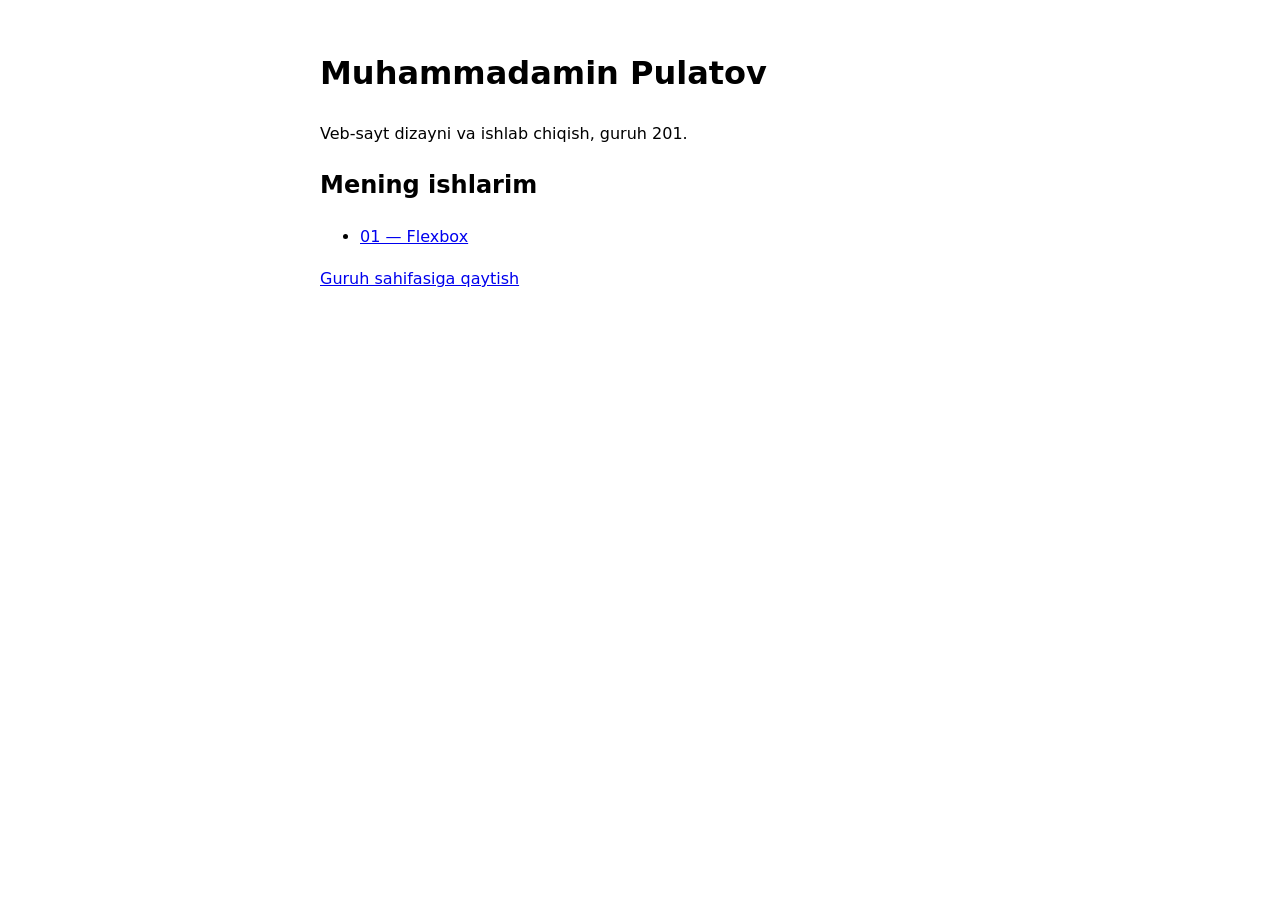
<file: students/muhammadamin-pulatov/index.html>
<!DOCTYPE html>
<html lang="uz">
<head>
  <meta charset="UTF-8">
  <meta name="viewport" content="width=device-width, initial-scale=1">
  <!-- 1. Ismingizni yozing -->
  <title>Muhammadamin Pulatov</title>
  <style>
    body {
      font-family: system-ui, sans-serif;
      max-width: 40rem;
      margin: 3rem auto;
      padding: 0 1rem;
      line-height: 1.6;
    }
    li { margin-bottom: 0.5rem; }
  </style>
</head>
<body>
  <!-- 2. Ismingizni yozing -->
  <h1>Muhammadamin Pulatov</h1>
  <p>Veb-sayt dizayni va ishlab chiqish, guruh 201.</p>

  <h2>Mening ishlarim</h2>
  <ul>
    <!-- 3. Har bir yangi mavzu uchun shu yerga havola qo'shing. Masalan:
    <li><a href="01-html-basics/">01 — HTML asoslari</a></li>
    <li><a href="02-tables/">02 — Jadvallar</a></li>
    -->

    <li><a href="./FlexBox/index.html">01 — Flexbox</a></li>
  </ul>

  <p><a href="../../">Guruh sahifasiga qaytish</a></p>
</body>
</html>
</file>
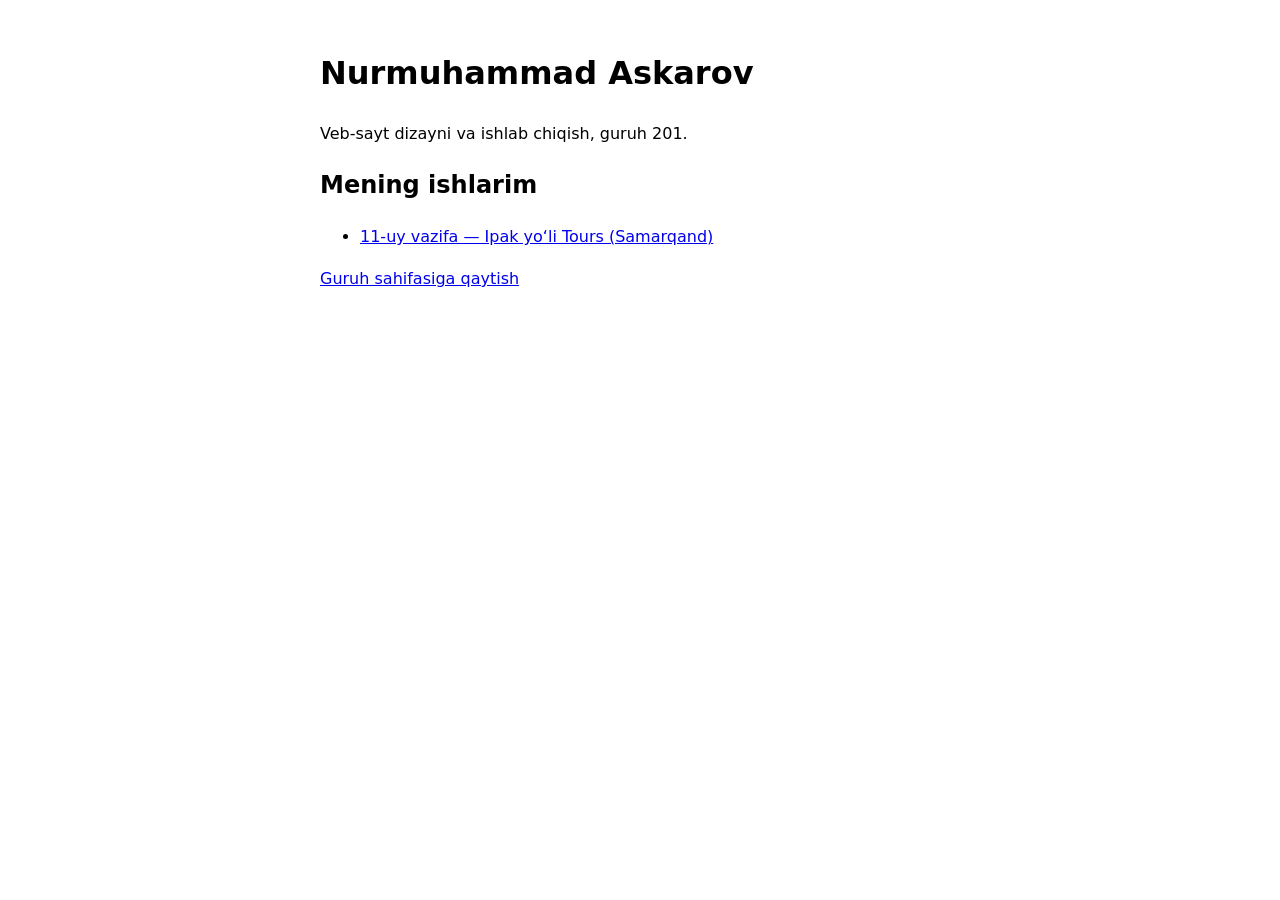
<file: students/nurmuhammad-askarov/index.html>
﻿<!DOCTYPE html>
<html lang="uz">
<head>
  <meta charset="UTF-8">
  <meta name="viewport" content="width=device-width, initial-scale=1">
  <title>Nurmuhammad Askarov</title>
  <style>
    body {
      font-family: system-ui, sans-serif;
      max-width: 40rem;
      margin: 3rem auto;
      padding: 0 1rem;
      line-height: 1.6;
    }
    li { margin-bottom: 0.5rem; }
  </style>
</head>
<body>
  <h1>Nurmuhammad Askarov</h1>
  <p>Veb-sayt dizayni va ishlab chiqish, guruh 201.</p>

  <h2>Mening ishlarim</h2>
  <ul>
    <li><a href="11-uy-vazifa/">11-uy vazifa — Ipak yo‘li Tours (Samarqand)</a></li>
  </ul>

  <p><a href="../../">Guruh sahifasiga qaytish</a></p>
</body>
</html>
</file>
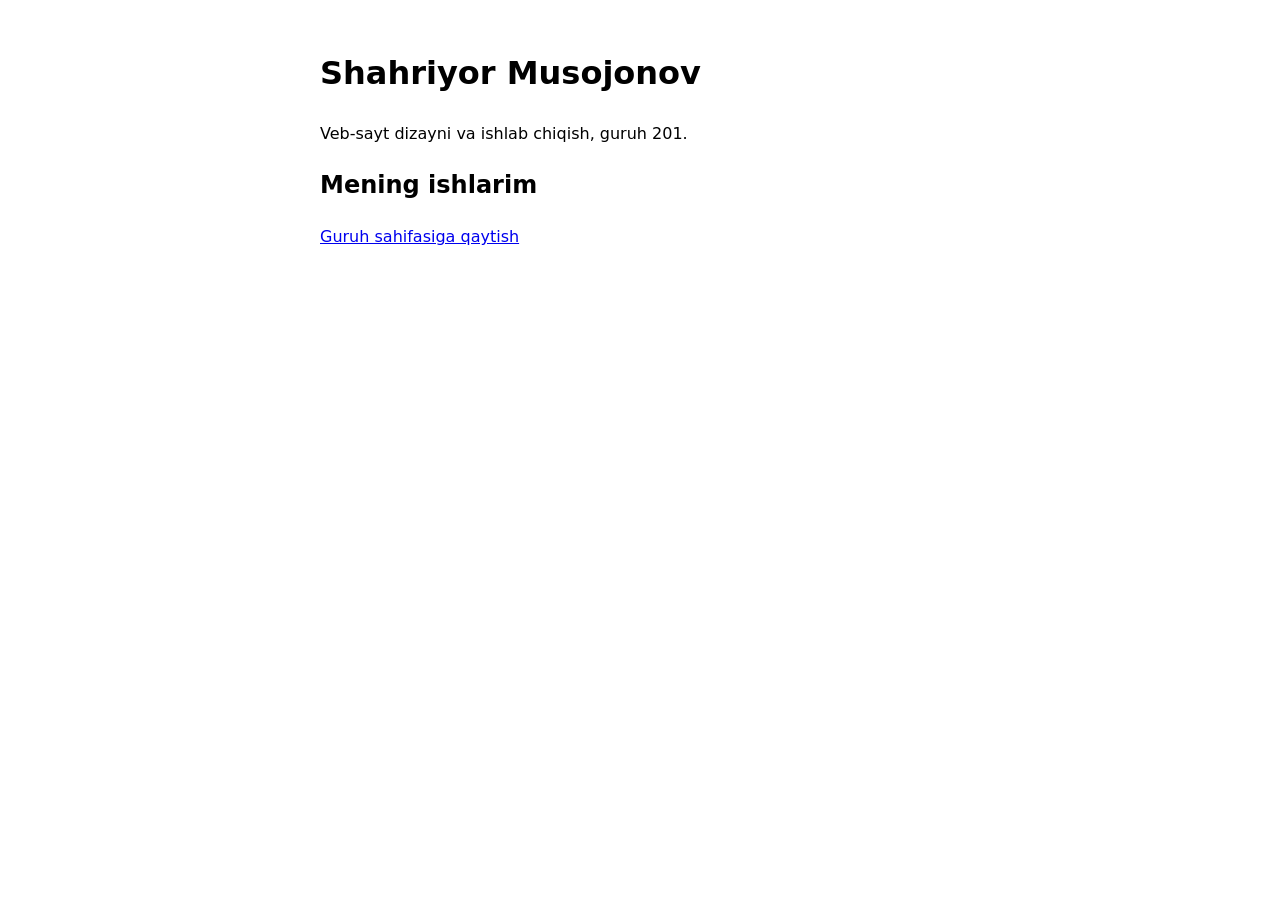
<file: students/shahriyor-musojonov/index.html>
<!DOCTYPE html>
<html lang="uz">
<head>
  <meta charset="UTF-8">
  <meta name="viewport" content="width=device-width, initial-scale=1">
  <!-- 1. Ismingizni yozing -->
  <title>Shahriyor Musojonov</title>
  <style>
    body {
      font-family: system-ui, sans-serif;
      max-width: 40rem;
      margin: 3rem auto;
      padding: 0 1rem;
      line-height: 1.6;
    }
    li { margin-bottom: 0.5rem; }
  </style>
</head>
<body>
  <!-- 2. Ismingizni yozing -->
  <h1>Shahriyor Musojonov</h1>
  <p>Veb-sayt dizayni va ishlab chiqish, guruh 201.</p>

  <h2>Mening ishlarim</h2>
  <ul>
    <!-- 3. Har bir yangi mavzu uchun shu yerga havola qo'shing. Masalan:
    <li><a href="01-html-basics/">01 — HTML asoslari</a></li>
    <li><a href="02-tables/">02 — Jadvallar</a></li>
    -->
  </ul>

  <p><a href="../../">Guruh sahifasiga qaytish</a></p>
</body>
</html>
</file>
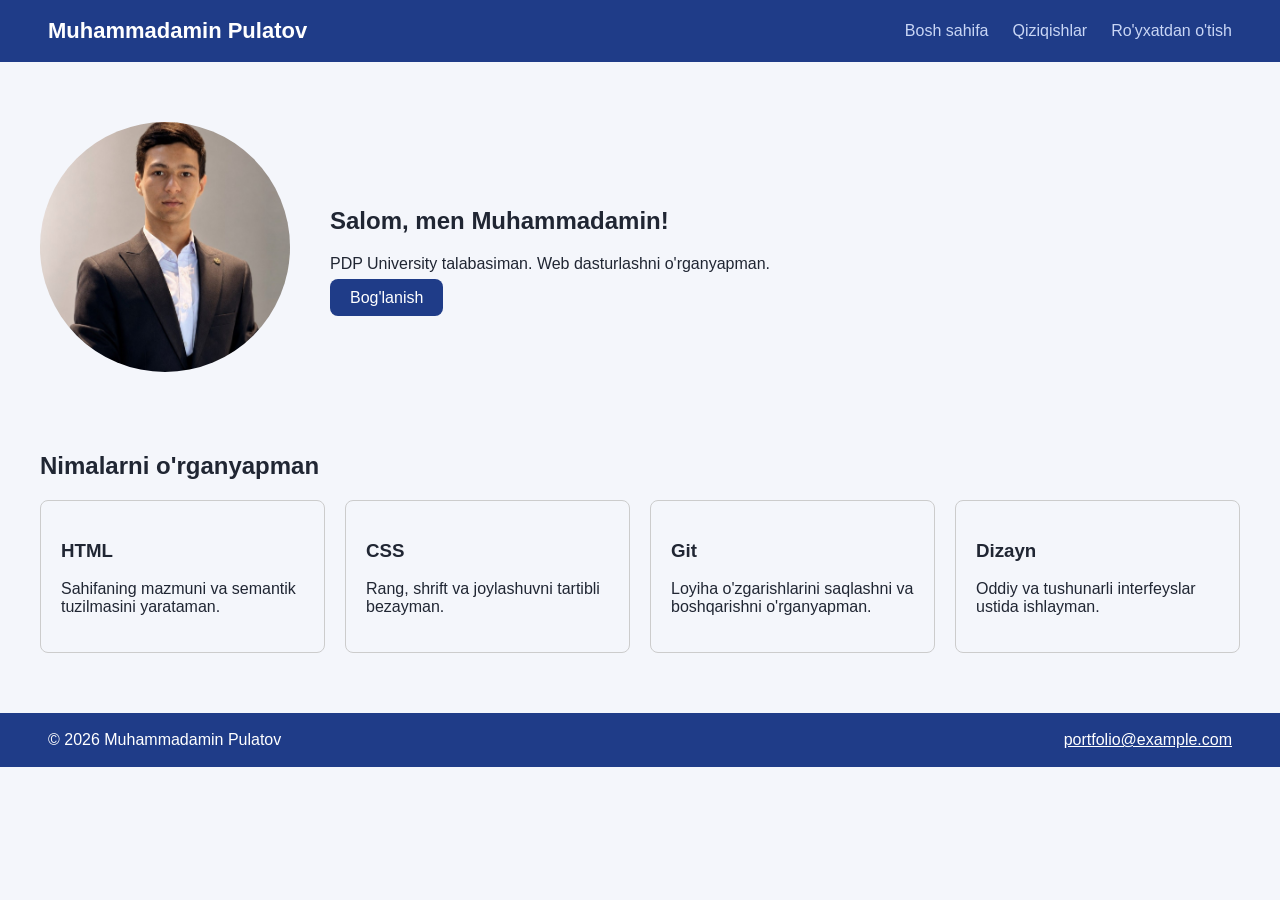
<file: students/muhammadamin-pulatov/FlexBox/index.html>
<!doctype html>
<html lang="uz">
<head>
  <meta charset="utf-8">
  <meta name="viewport" content="width=device-width, initial-scale=1">
  <meta name="description" content="Web dasturlashni o'rganayotgan talabaning sodda portfolio sahifasi.">
  <title>Bosh sahifa | Portfolio</title>
  <link rel="stylesheet" href="css/style.css">
</head>
<body>
  <header class="navbar">
    <a class="logo" href="index.html">Muhammadamin Pulatov</a>
    <nav aria-label="Asosiy menyu">
      <ul class="menu">
        <li><a href="index.html" aria-current="page">Bosh sahifa</a></li>
        <li><a href="pages/qiziqishlar.html">Qiziqishlar</a></li>
        <li><a href="pages/register.html">Ro'yxatdan o'tish</a></li>
      </ul>
    </nav>
  </header>

  <main>
    <section class="hero">
      <img class="hero-img" src="images/portrait.jpg" alt="Muhammadamin Pulatov surati">
      <div class="hero-text">
        <h1>Salom, men Muhammadamin!</h1>
        <p>PDP University talabasiman. Web dasturlashni o'rganyapman.</p>
        <a class="btn" href="pages/register.html">Bog'lanish</a>
      </div>
    </section>

    <section class="skills">
      <h2>Nimalarni o'rganyapman</h2>
      <div class="cards">
        <div class="card">
          <h3>HTML</h3>
          <p>Sahifaning mazmuni va semantik tuzilmasini yarataman.</p>
        </div>
        <div class="card">
          <h3>CSS</h3>
          <p>Rang, shrift va joylashuvni tartibli bezayman.</p>
        </div>
        <div class="card">
          <h3>Git</h3>
          <p>Loyiha o'zgarishlarini saqlashni va boshqarishni o'rganyapman.</p>
        </div>
        <div class="card">
          <h3>Dizayn</h3>
          <p>Oddiy va tushunarli interfeyslar ustida ishlayman.</p>
        </div>
      </div>
    </section>
  </main>

  <footer class="footer">
    <p>© 2026 Muhammadamin Pulatov</p>
    <a href="mailto:portfolio@example.com">portfolio@example.com</a>
  </footer>
</body>
</html>
</file>
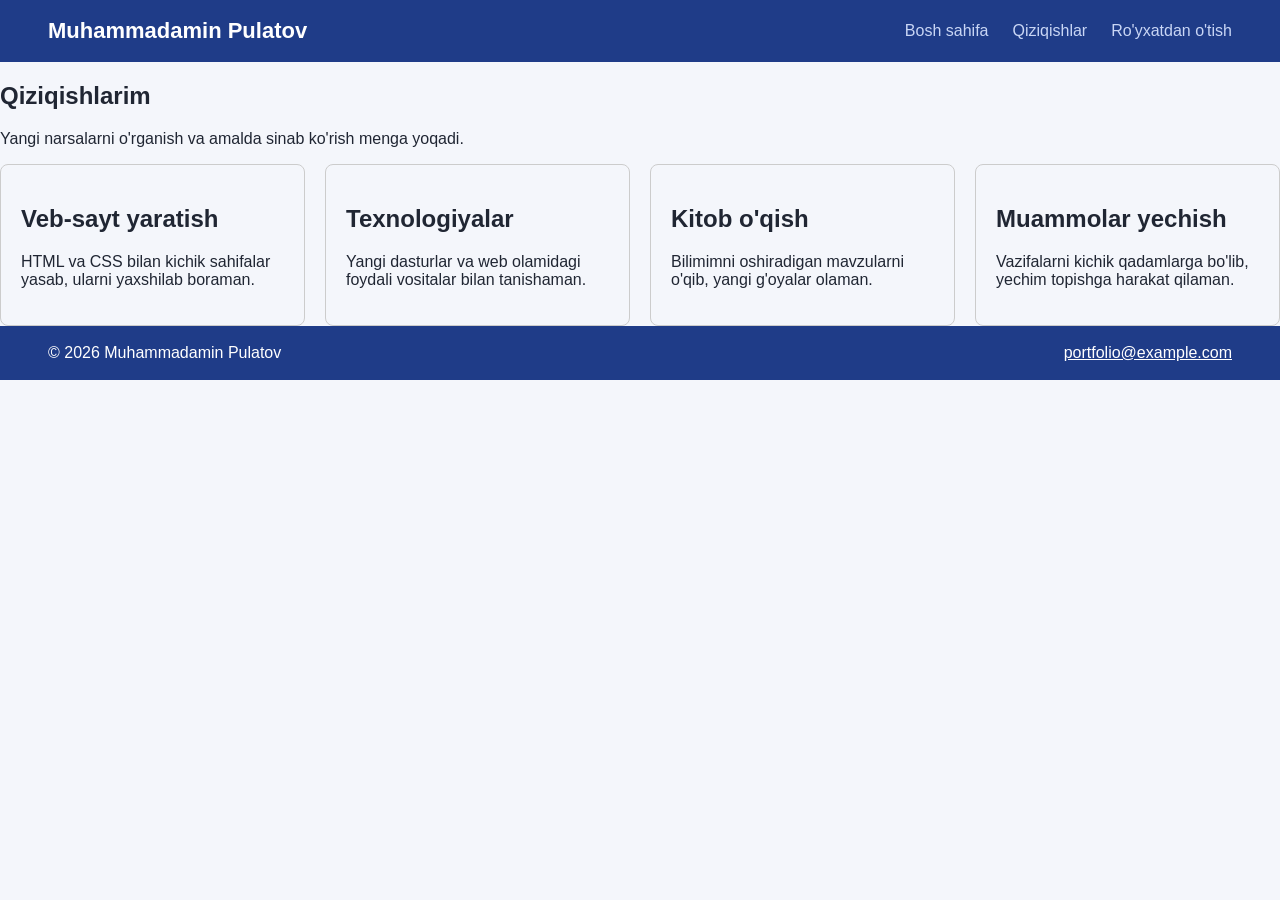
<file: students/muhammadamin-pulatov/FlexBox/pages/qiziqishlar.html>
<!doctype html>
<html lang="uz">
<head>
  <meta charset="utf-8">
  <meta name="viewport" content="width=device-width, initial-scale=1">
  <meta name="description" content="Portfolio egasining qiziqishlari.">
  <title>Qiziqishlar | Portfolio</title>
  <link rel="stylesheet" href="../css/style.css">
</head>
<body>
  <header class="navbar">
    <a class="logo" href="../index.html">Muhammadamin Pulatov</a>
    <nav aria-label="Asosiy menyu">
      <ul class="menu">
        <li><a href="../index.html">Bosh sahifa</a></li>
        <li><a href="qiziqishlar.html" aria-current="page">Qiziqishlar</a></li>
        <li><a href="register.html">Ro'yxatdan o'tish</a></li>
      </ul>
    </nav>
  </header>

  <main>
    <section>
      <h1>Qiziqishlarim</h1>
      <p>Yangi narsalarni o'rganish va amalda sinab ko'rish menga yoqadi.</p>
      <div class="cards">
        <article class="card">
          <h2>Veb-sayt yaratish</h2>
          <p>HTML va CSS bilan kichik sahifalar yasab, ularni yaxshilab boraman.</p>
        </article>
        <article class="card">
          <h2>Texnologiyalar</h2>
          <p>Yangi dasturlar va web olamidagi foydali vositalar bilan tanishaman.</p>
        </article>
        <article class="card">
          <h2>Kitob o'qish</h2>
          <p>Bilimimni oshiradigan mavzularni o'qib, yangi g'oyalar olaman.</p>
        </article>
        <article class="card">
          <h2>Muammolar yechish</h2>
          <p>Vazifalarni kichik qadamlarga bo'lib, yechim topishga harakat qilaman.</p>
        </article>
      </div>
    </section>
  </main>

  <footer class="footer">
    <p>© 2026 Muhammadamin Pulatov</p>
    <a href="mailto:portfolio@example.com">portfolio@example.com</a>
  </footer>
</body>
</html>
</file>
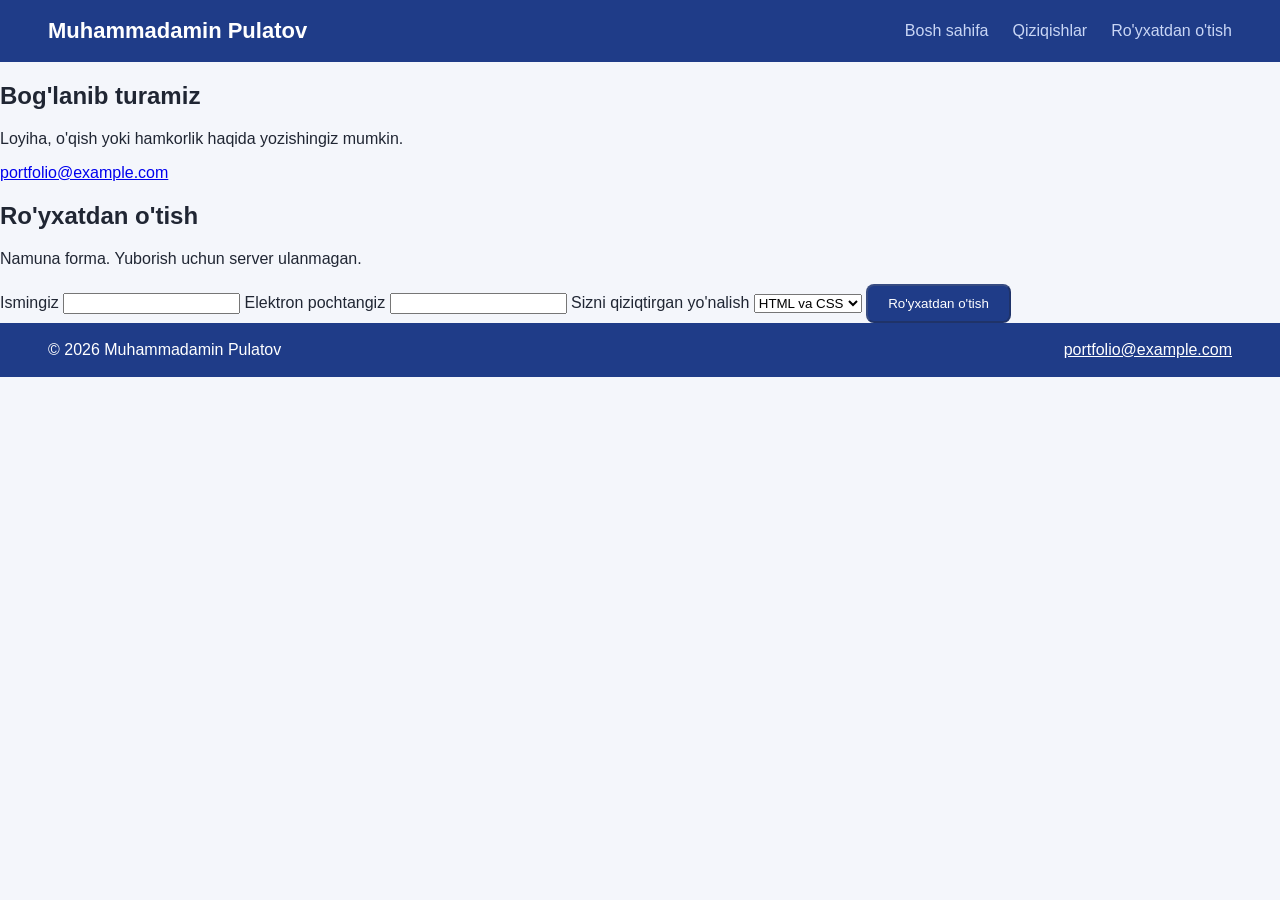
<file: students/muhammadamin-pulatov/FlexBox/pages/register.html>
<!doctype html>
<html lang="uz">
<head>
  <meta charset="utf-8">
  <meta name="viewport" content="width=device-width, initial-scale=1">
  <meta name="description" content="Portfolio bilan bog'lanish sahifasi.">
  <title>Ro'yxatdan o'tish | Portfolio</title>
  <link rel="stylesheet" href="../css/style.css">
</head>
<body>
  <header class="navbar">
    <a class="logo" href="../index.html">Muhammadamin Pulatov</a>
    <nav aria-label="Asosiy menyu">
      <ul class="menu">
        <li><a href="../index.html">Bosh sahifa</a></li>
        <li><a href="qiziqishlar.html">Qiziqishlar</a></li>
        <li><a href="register.html" aria-current="page">Ro'yxatdan o'tish</a></li>
      </ul>
    </nav>
  </header>

  <main>
    <section>
      <div>
        <h1>Bog'lanib turamiz</h1>
        <p>Loyiha, o'qish yoki hamkorlik haqida yozishingiz mumkin.</p>
        <p><a href="mailto:portfolio@example.com">portfolio@example.com</a></p>
      </div>
      <form>
        <h2>Ro'yxatdan o'tish</h2>
        <p>Namuna forma. Yuborish uchun server ulanmagan.</p>
        <label for="name">Ismingiz</label>
        <input id="name" name="name" type="text" autocomplete="name" required>
        <label for="email">Elektron pochtangiz</label>
        <input id="email" name="email" type="email" autocomplete="email" required>
        <label for="interest">Sizni qiziqtirgan yo'nalish</label>
        <select id="interest" name="interest">
          <option>HTML va CSS</option>
          <option>Veb-dizayn</option>
          <option>Boshqa</option>
        </select>
        <button class="btn" type="button" disabled>Ro'yxatdan o'tish</button>
      </form>
    </section>
  </main>

  <footer class="footer">
    <p>© 2026 Muhammadamin Pulatov</p>
    <a href="mailto:portfolio@example.com">portfolio@example.com</a>
  </footer>
</body>
</html>
</file>
<file: students/muhammadamin-pulatov/FlexBox/css/style.css>
* {
  box-sizing: border-box;
}

body {
  margin: 0;
  background: #f4f6fb;
  color: #202633;
  font-family: Arial, sans-serif;
}

.navbar {
  display: flex;
  justify-content: space-between;
  align-items: center;
  padding: 18px 48px;
  background: #1f3c88;
}

.logo {
  color: white;
  font-size: 22px;
  font-weight: bold;
  text-decoration: none;
}

.menu {
  display: flex;
  gap: 24px;
  margin: 0;
  padding: 0;
  list-style: none;
}

.menu a {
  padding-bottom: 4px;
  border-bottom: 2px solid transparent;
  color: #c9d6f5;
  text-decoration: none;
}

.menu a:hover {
  color: white;
  border-bottom-color: #2ec4b6;
}

.hero {
  display: flex;
  align-items: center;
  gap: 40px;
  padding: 60px 40px;
}

.hero-img {
  width: 250px;
  height: 250px;
  object-fit: cover;
  border-radius: 50%;
}

.hero-text {
  flex: 1;
}

.btn {
  padding: 10px 20px;
  border-radius: 8px;
  background: #1f3c88;
  color: white;
  text-decoration: none;
}

.skills {
  padding: 0 40px 60px;
}

.cards {
  display: flex;
  flex-wrap: wrap;
  gap: 20px;
}

.card {
  flex: 1;
  min-width: 200px;
  padding: 20px;
  border: 1px solid #ccc;
  border-radius: 8px;
}

.footer {
  display: flex;
  justify-content: space-between;
  padding: 18px 48px;
  background: #1f3c88;
  color: white;
}

.footer p {
  margin: 0;
}

.footer a {
  color: white;
}
</file>
